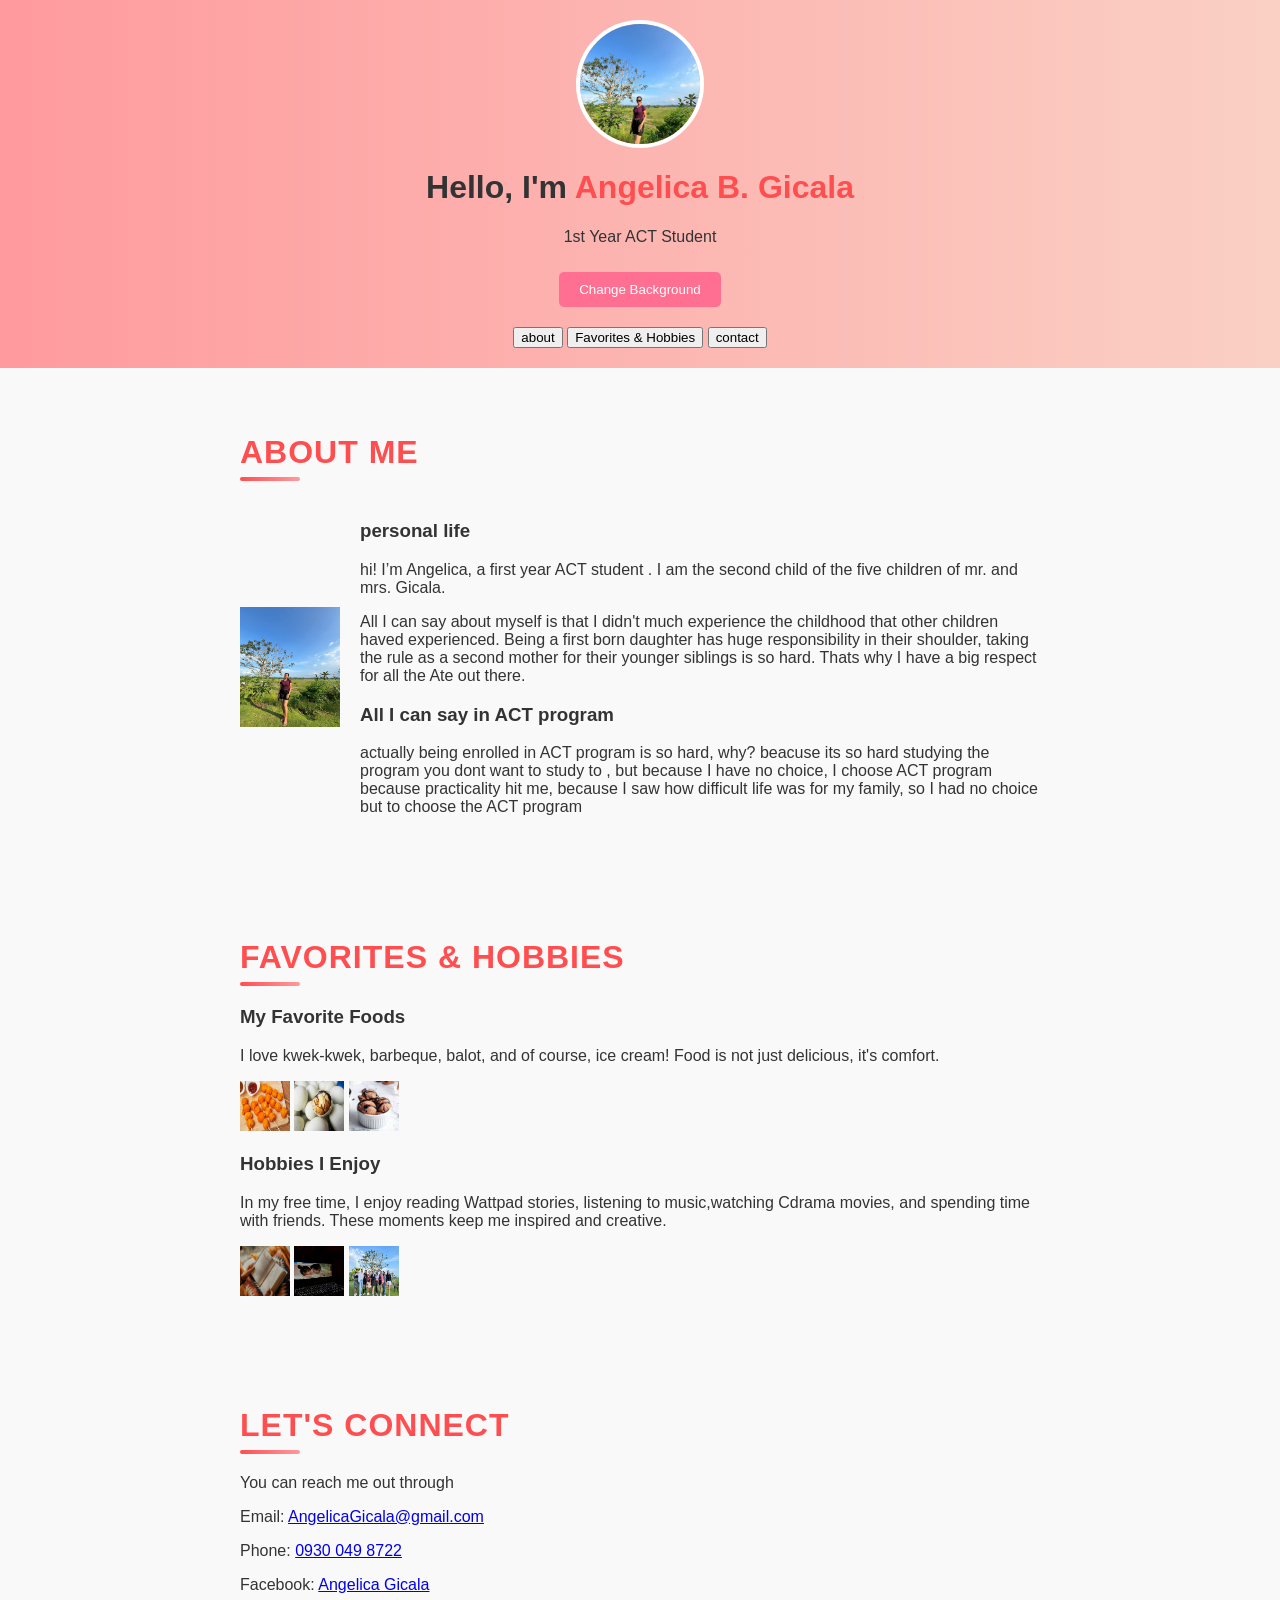
<file: index.html>
<!DOCTYPE html>
<html lang="en">
<head>
  <meta charset="UTF-8" />
  <meta name="viewport" content="width=device-width, initial-scale=1.0"/>
  <title>Angelica B. Gicala | Portfolio</title>
  <link rel="stylesheet" href="style.css" />
  <link href="aboutme.html">
  <link href="favhob.html">
   <link href="contact.html">
</head>
<body>

  <header class="main-header">
    <div class="profile-container">
      <img src="i.jpeg" alt="Profile Picture" class="profile-img"/>
      <div class="intro-text">
        <h1>Hello, I'm <span>Angelica B. Gicala</span></h1>
        <p>1st Year ACT Student</p>
        <button id="themeToggle">Change Background</button>
      </div>
    </div>
    <nav class="navbar">
         <button class="nav-button" onclick="location.href='aboutme.html'"> about </button>
          <button class="nav-button" onclick="location.href='favhob.html'"> Favorites & Hobbies</button>
     
      
      <button class="nav-button" onclick="location.href='contact.html'"> contact </button>
    </nav>
  </header>

  <main>
  
<section id="about" class="section about-section">
  <h2 class="animated-heading">About Me</h2>
  <div class="about-content">
    
    <img src="me.jpeg" alt="img" width="100 px" height="120 px"/>
    <div class="about-text">
        <div class="my life">
        <h3>personal life</h3>
      <p>
     hi! I’m Angelica, a first year ACT student .
      I am the second child of the five children of mr. and mrs. Gicala. 
      <p>All I can say about myself is that I didn't much experience the childhood that other children haved experienced. Being a first born daughter has huge responsibility in their shoulder, taking the rule as a second mother for their younger siblings is so hard. Thats why I have a big respect for all the Ate out there.</p> 
       <div class="school">
        <h3>All I can say in ACT program</h3>
        
      <p> actually being enrolled in ACT program is so hard, why? beacuse its so hard studying the program you dont want to study to ,  but because I have no choice, I choose ACT program because practicality hit me, because I saw how difficult life was for my family, so I had no choice but to choose the ACT program   </p>
      </p>
    </div>
  </div>
</section>

    <section id="projects" class="section hobbies-section">
        <h2 class="animated-heading">Favorites & Hobbies</h2>


    
      <div class="favorites">
        <h3>My Favorite Foods</h3>
        <p>I love kwek-kwek, barbeque, balot, and of course, ice cream! Food is not just delicious, it's comfort.</p>
        <img src="kwek.jpg" alt="img" width="50 px" height="50 px"/>
        <img src="balut.jpg" alt="img" width="50 px" height="50 px"/>
        <img src="ice.jpg" alt="img" width="50 px" height="50 px"/>
      </div>
      <div class="hobbies">
        <h3>Hobbies I Enjoy</h3>
        <p>In my free time, I enjoy reading Wattpad stories, listening to music,watching Cdrama movies, and spending time with friends. These moments keep me inspired and creative.</p>
        <img src="reading.jpg" alt="img" width="50 px" height="50 px"/>
        <img src="cdrama.jpg" alt="img" width="50 px" height="50 px"/>
        <img src="f.jpeg" alt="img" width="50 px" height="50 px"/>
      </div>
    </section>

    <section id="contact" class="section contact-section">
        <h2 class="animated-heading">Let's Connect</h2>
      <p> You can reach me out through</p>
      <p>Email: <a href="mailto:AngelicaGicala@gmail.com">AngelicaGicala@gmail.com</a></p>
      <p>Phone: <a href="tel:+639300498722">0930 049 8722</a></p>
      <p>Facebook: <a href="https://facebook.com" target="_blank">Angelica Gicala</a></p>
    </section>
  </main>

  

  <script src="script.js"></script>
</body>
</html>
</file>
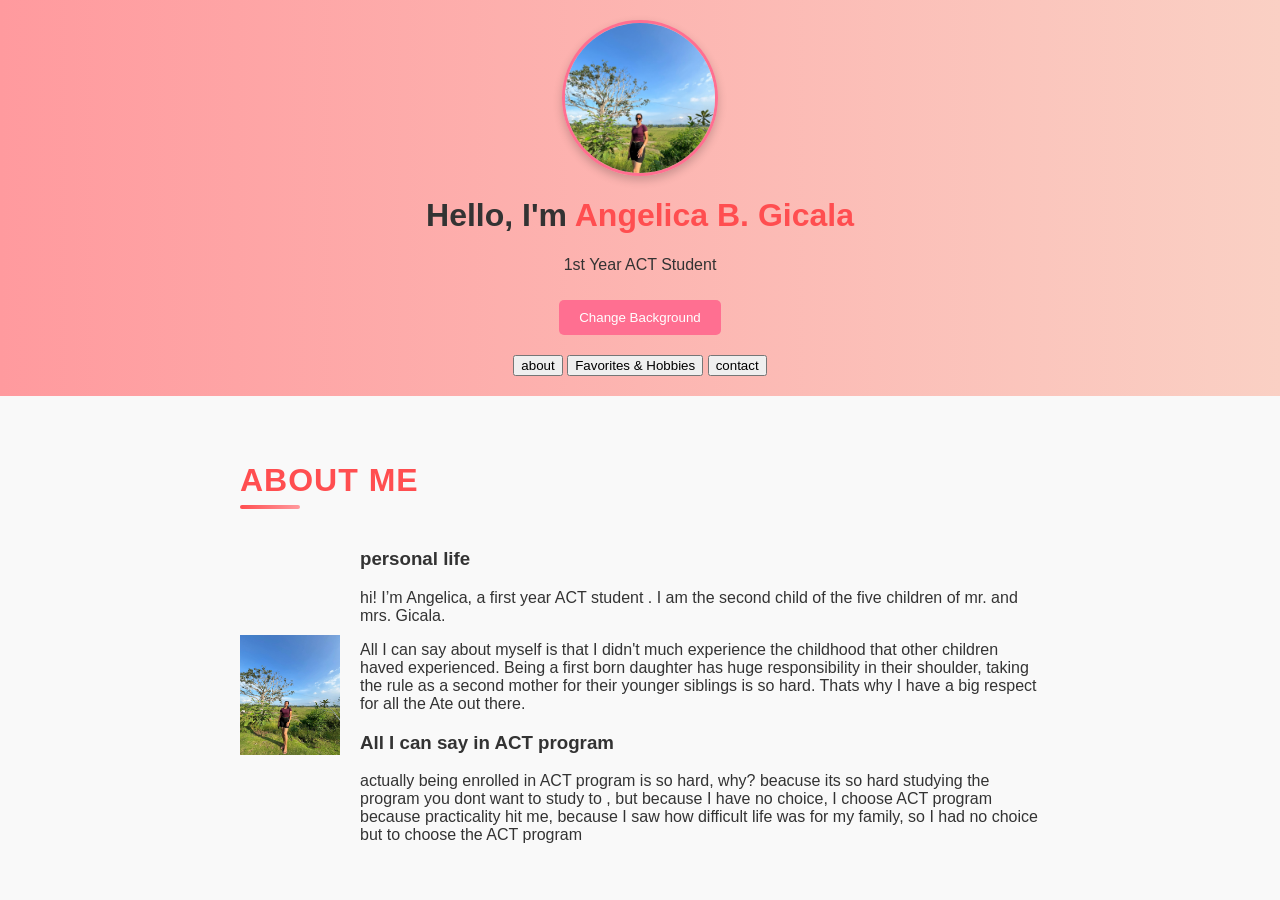
<file: aboutme.html>
<!DOCTYPE html>
<html lang="en">
<head>
  <meta charset="UTF-8" />
  <meta name="viewport" content="width=device-width, initial-scale=1.0"/>
  <title>Angelica B. Gicala | Portfolio</title>
  <link rel="stylesheet" href="style.css" />
  <link href="aboutme.html">
  <link href="favhob.html">
    <link href="contact.html">
</head>
<body>
       
  <header class="main-header">
    <div class="profile-container">
        <img src="i.jpeg" alt="Angelica Portrait" class="about-img" />
      
      <div class="intro-text">
        <h1>Hello, I'm <span>Angelica B. Gicala</span></h1>
        <p>1st Year ACT Student</p>
        <button id="themeToggle">Change Background</button>
      </div>
    </div>
    <nav class="navbar">
      <button class="nav-button" onclick="location.href='aboutme.html'"> about </button>
      <button class="nav-button" onclick="location.href='favhob.html'">Favorites & Hobbies  </button>
      <button class="nav-button" onclick="location.href='contact.html'"> contact </button>
     
      
      
      
    </nav>
  </header>

  <main>
  
<section id="about" class="section about-section">
  <h2 class="animated-heading">About Me</h2>
  <div class="about-content">
    <img src="me.jpeg" alt="img" width="100 px" height="120 px"/>
    <div class="about-text">
        <div class="my life">
        <h3>personal life</h3>
      <p>
     hi! I’m Angelica, a first year ACT student .
      I am the second child of the five children of mr. and mrs. Gicala. 
      <p>All I can say about myself is that I didn't much experience the childhood that other children haved experienced. Being a first born daughter has huge responsibility in their shoulder, taking the rule as a second mother for their younger siblings is so hard. Thats why I have a big respect for all the Ate out there.</p> 
       <div class="school">
        <h3>All I can say in ACT program</h3>
        
      <p> actually being enrolled in ACT program is so hard, why? beacuse its so hard studying the program you dont want to study to ,  but because I have no choice, I choose ACT program because practicality hit me, because I saw how difficult life was for my family, so I had no choice but to choose the ACT program   </p>
      </p>
    </div>
  </div>
</section>

<script src="script.js"></script>
</body>
</html>
</file>
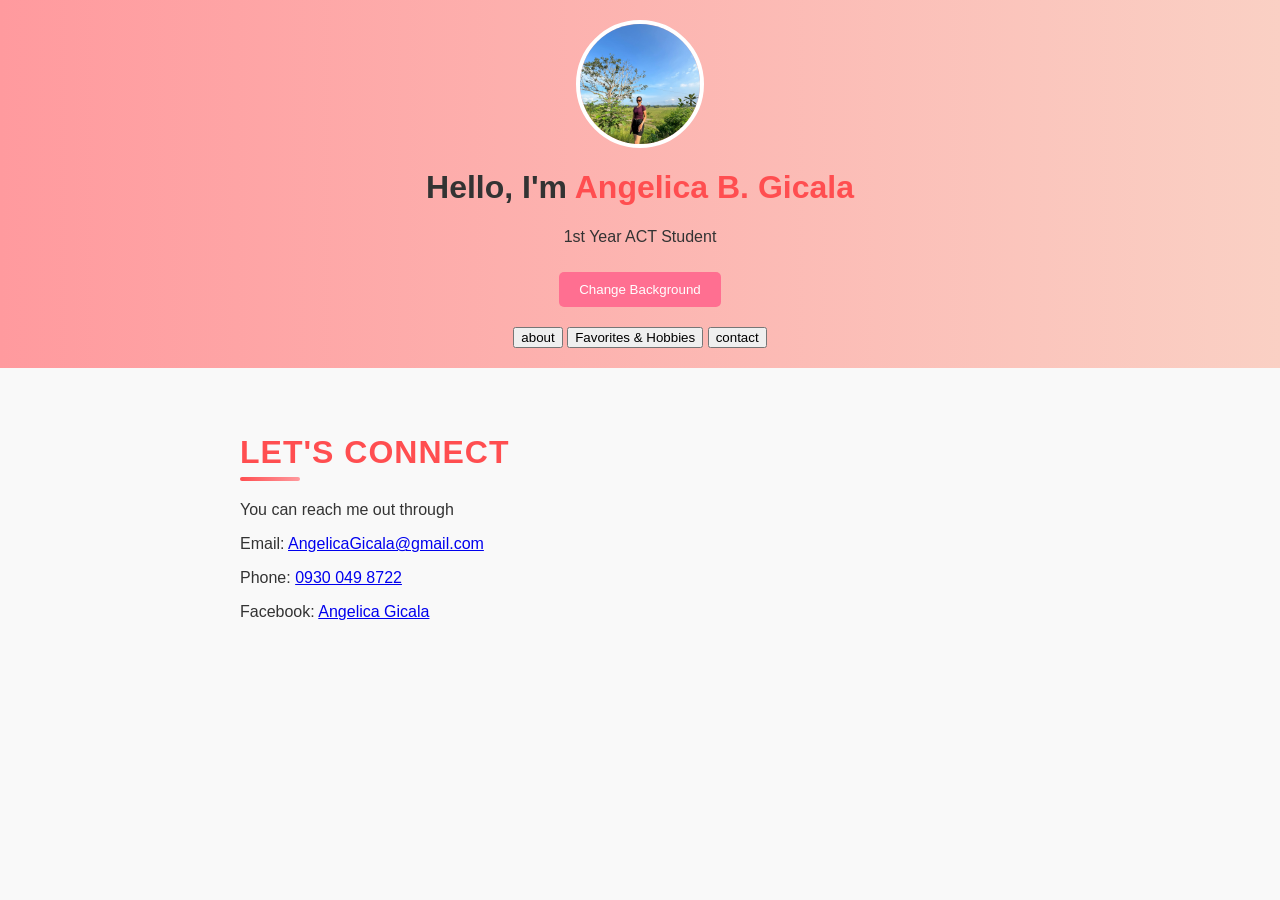
<file: contact.html>
<!DOCTYPE html>
<html lang="en">
<head>
  <meta charset="UTF-8" />
  <meta name="viewport" content="width=device-width, initial-scale=1.0"/>
  <title>Angelica B. Gicala | Portfolio</title>
  <link rel="stylesheet" href="style.css" />
 <link href="aboutme.html">
  <link href="favhob.html">
</head>
<body>

  <header class="main-header">
    <div class="profile-container">
      <img src="i.jpeg" alt="Profile Picture" class="profile-img"/>
      <div class="intro-text">
        <h1>Hello, I'm <span>Angelica B. Gicala</span></h1>
        <p>1st Year ACT Student</p>
        <button id="themeToggle">Change Background</button>
      </div>
    </div>
    <nav class="navbar">
        <button class="nav-button" onclick="location.href='aboutme.html'"> about </button>
      <button class="nav-button" onclick="location.href='favhob.html'">Favorites & Hobbies  </button>
       <button class="nav-button" onclick="location.href='contact.html'"> contact </button>
      
    </nav>
  </header>

  <main>
      <section id="contact" class="section contact-section">
        <h2 class="animated-heading">Let's Connect</h2>
      <p> You can reach me out through</p>
      <p>Email: <a href="mailto:AngelicaGicala@gmail.com">AngelicaGicala@gmail.com</a></p>
      <p>Phone: <a href="tel:+639300498722">0930 049 8722</a></p>
      <p>Facebook: <a href="https://facebook.com" target="_blank">Angelica Gicala</a></p>
    </section>
  </main>

  

  <script src="script.js"></script>
</body>
</html>
</file>
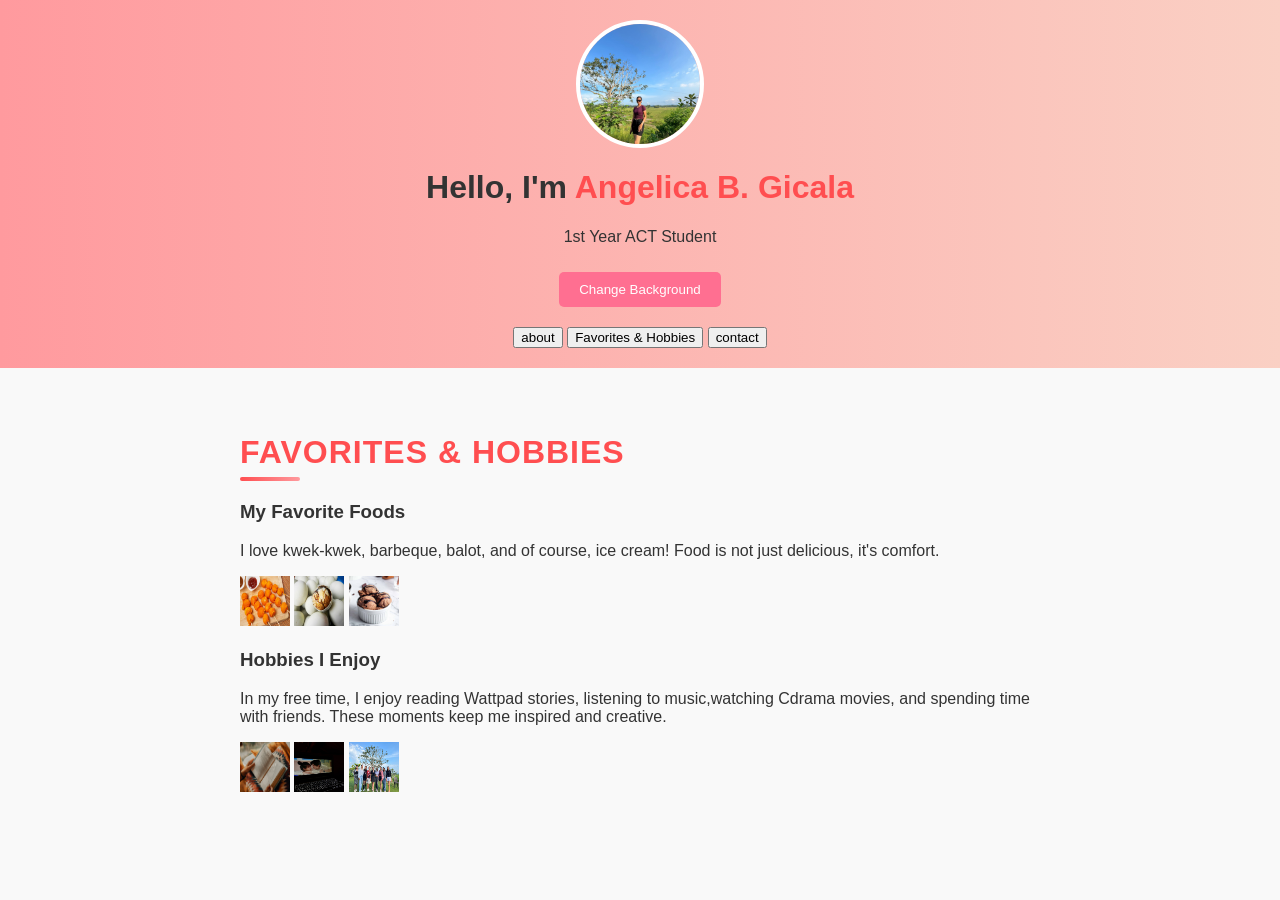
<file: favhob.html>
<!DOCTYPE html>
<html lang="en">
<head>
  <meta charset="UTF-8" />
  <meta name="viewport" content="width=device-width, initial-scale=1.0"/>
  <title>Angelica B. Gicala | Portfolio</title>
  <link rel="stylesheet" href="style.css" />
 <link href="aboutme.html">
  <link href="favhob.html">
   <link href="contact.html">
</head>
<body>

  <header class="main-header">
    <div class="profile-container">
      <img src="i.jpeg" alt="Profile Picture" class="profile-img"/>
      <div class="intro-text">
        <h1>Hello, I'm <span>Angelica B. Gicala</span></h1>
        <p>1st Year ACT Student</p>
        <button id="themeToggle">Change Background</button>
      </div>
    </div>
    <nav class="navbar">
        <button class="nav-button" onclick="location.href='aboutme.html'"> about </button>
      <button class="nav-button" onclick="location.href='favhob.html'">Favorites & Hobbies  </button>
      <button class="nav-button" onclick="location.href='contact.html'"> contact </button>
      
    </nav>
  </header>

  <main>
  <section id="projects" class="section hobbies-section">
        <h2 class="animated-heading">Favorites & Hobbies</h2>


    
      <div class="favorites">
        <h3>My Favorite Foods</h3>
        <p>I love kwek-kwek, barbeque, balot, and of course, ice cream! Food is not just delicious, it's comfort.</p>
        <img src="kwek.jpg" alt="img" width="50 px" height="50 px"/>
        <img src="balut.jpg" alt="img" width="50 px" height="50 px"/>
        <img src="ice.jpg" alt="img" width="50 px" height="50 px"/>
      </div>
      <div class="hobbies">
        <h3>Hobbies I Enjoy</h3>
        <p>In my free time, I enjoy reading Wattpad stories, listening to music,watching Cdrama movies, and spending time with friends. These moments keep me inspired and creative.</p>
        <img src="reading.jpg" alt="img" width="50 px" height="50 px"/>
        <img src="cdrama.jpg" alt="img" width="50 px" height="50 px"/>
        <img src="f.jpeg" alt="img" width="50 px" height="50 px"/>
      </div>
    </section>
    <script src="script.js"></script>
</body>
</html>
</file>
<file: style.css>
body {
  font-family: 'Segoe UI', sans-serif;
  margin: 0;
  padding: 0;
  background: #f9f9f9;
  color: #333;
}

.main-header {
  background: linear-gradient(to right, #ff9a9e, #fad0c4);
  padding: 20px;
  text-align: center;
}

.profile-container {
  display: flex;
  flex-direction: column;
  align-items: center;
}

.profile-img {
  width: 120px;
  height: 120px;
  border-radius: 50%;
  object-fit: cover;
  border: 4px solid white;
}

.intro-text h1 span {
  color: #ff4e50;
}

.navbar {
  margin-top: 20px;
}

.navbar a {
  margin: 0 10px;
  text-decoration: none;
  font-weight: bold;
  color: #444;
}

.section {
  padding: 40px 20px;
  max-width: 800px;
  margin: auto;
}

.about-content {
  display: flex;
  gap: 20px;
  flex-wrap: wrap;
  align-items: center;
}

.about-img {
  width: 150px;
  border-radius: 12px;
}

button#themeToggle {
  margin-top: 10px;
  padding: 10px 20px;
  background: #ff6f91;
  border: none;
  color: white;
  border-radius: 5px;
  cursor: pointer;
}

h2 {
  position: relative;
  font-size: 2rem;
  margin-bottom: 20px;
  padding-bottom: 10px;
  color: #ff4e50;
  font-weight: 700;
  text-transform: uppercase;
  letter-spacing: 1px;
}


h2::after {
  content: '';
  position: absolute;
  left: 0;
  bottom: 0;
  height: 4px;
  width: 60px;
  background: linear-gradient(to right, #ff4e50, #ff9a9e);
  border-radius: 2px;
}

.about-content {
  display: flex;
  align-items: center;
  gap: 20px;
  flex-wrap: wrap;
}

.about-img {
  width: 150px;
  height: 150px;
  border-radius: 50%;
  object-fit: cover;
  border: 3px solid #ff6f91;
  box-shadow: 0 4px 10px rgba(0, 0, 0, 0.2);
}

.about-text {
  flex: 1;
  min-width: 250px;
}

h2.animated-heading {
  position: relative;
  font-size: 2rem;
  color: #ff4e50;
  opacity: 0;
  transform: translateY(30px);
  transition: all 0.6s ease-in-out;
}

h2.animated-heading.animate {
  opacity: 1;
  transform: translateY(0);
  animation: float 3s ease-in-out infinite;
}

h2.animated-heading {
  position: relative;
  font-size: 2rem;
  color: #ff4e50;
  opacity: 0;
  transform: translateY(30px);
  transition: all 0.6s ease-in-out;
}

h2.animated-heading.animate {
  opacity: 1;
  transform: translateY(0);
  animation: float 3s ease-in-out infinite;
}

@keyframes float {
  0% { transform: translateY(0); }
  50% { transform: translateY(-10px); }
  100% { transform: translateY(0); }
}

@keyframes float {
  0% { transform: translateY(0); }
  50% { transform: translateY(-10px); }
  100% { transform: translateY(0); }
}

footer {
  background-color: #ddd;
  text-align: center;
  padding: 10px;
}

.reveal {
  opacity: 0;
  transform: translateY(20px);
  transition: all 0.6s ease-in-out;
}

.reveal.active {
  opacity: 1;
  transform: translateY(0);
}

project {
  background: #fff;
  padding: 15px;
  margin-bottom: 10px;
  border-radius: 8px;
}

.dark-mode .project {
  background: #1e1e1e;
}
</file>
